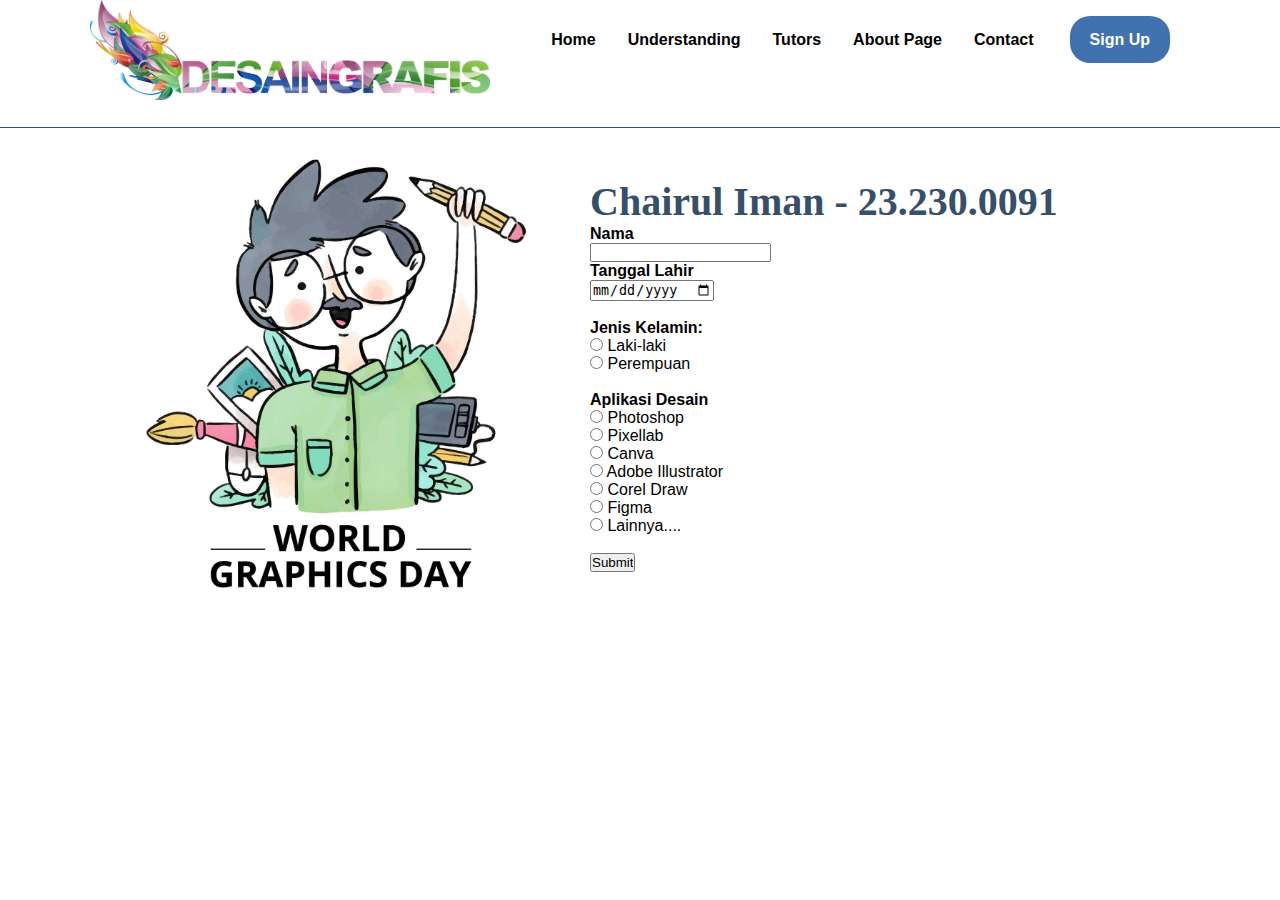
<file: index.html>
<!DOCTYPE html>
<html lang="en">
<head>
    <meta charset="UTF-8">
    <meta name="viewport" content="width=device-width, initial-scale=1.0">
    <title>Project Web Iman</title>
    <link rel="stylesheet" href="style.css">
</head>
<body>  
    <nav>
        <div class="wrapper">
            <div class="logo"><a href=""><img src="desain3.jpg" width="400px" height="100px"> </a></div>
            <div class="menu">
                <ul>
                    <li><a href="#home">Home</a></li>
                    <li><a href="understanding.html">Understanding</a></li>
                    <li><a href="tutors.html">Tutors</a></li>
                    <li><a href="about-page.html">About Page</a></li>
                    <li><a href="contact.html">Contact</a></li>
                    <li><a href="sign-in.html" class="tbl-biru">Sign Up</a></li>
                </ul>
            </div>
        </div>
    </nav>
    <div class="wrapper">
        <!--Untuk Home-->
        <section id="home">
            <img src="desain4.jpg"width="500px" height="500%" >
        <div class="kolom">
            <p class="deskripsi">Chairul Iman - 23.230.0091</p>
            <label for="nama"><b>Nama</b></label><br>
            <input type="text" id="nama">
            <br>
            <label for="isian-tanggal-lahir"><b>Tanggal Lahir</b></label><br>
            <input type="date" id="isian-tanggal-lahir">
            <br><p>
             <form>
                <br>
                <b>Jenis Kelamin:</b> <br>
                <div>
                    <input id="lk" type="radio" name="jenis_kelamin">
                    <label for="lk">Laki-laki</label>
                </div>
                <div>
                    <input id="pr" type="radio" name="jenis_kelamin">
                    <label for="lk">Perempuan</label>
                </div>
                <br>
                <b>Aplikasi Desain</b>
                <div>
                    <input id="photoshop" type="radio" name="Aplikasi_Desain">
                    <label for="photoshop">Photoshop</label>
                </div>
                <div>
                    <input id="pixellab" type="radio" name="Aplikasi_Desain">
                    <label for="pixellab">Pixellab</label>
                </div>
                <div>
                    <input id="canva" type="radio" name="Aplikasi_Desain">
                    <label for="canva">Canva</label>
                </div>
                <div>
                    <input id="adobe-Illustrator" type="radio" name="Aplikasi_Desain">
                    <label for="adobe-Illustrator">Adobe Illustrator</label>
                </div>
                <div>
                    <input id="corel-draw" type="radio" name="Aplikasi_Desain">
                    <label for="corel-draw">Corel Draw</label>
                </div>
                <div>
                    <input id="figma" type="radio" name="Aplikasi_Desain">
                    <label for="figma">Figma</label>
                </div>
                <div>
                    <input id="lainnya" type="radio" name="Aplikasi_Desain">
                    <label for="lainnya">Lainnya....</label>
                </div>
                <p>
            <input type="hidden" name="sebuah_nama" value="sebuah_nilai">
            <br>
            <input type="submit">
        </div>
        </section>
    </form>

</body>
</html>
</file>
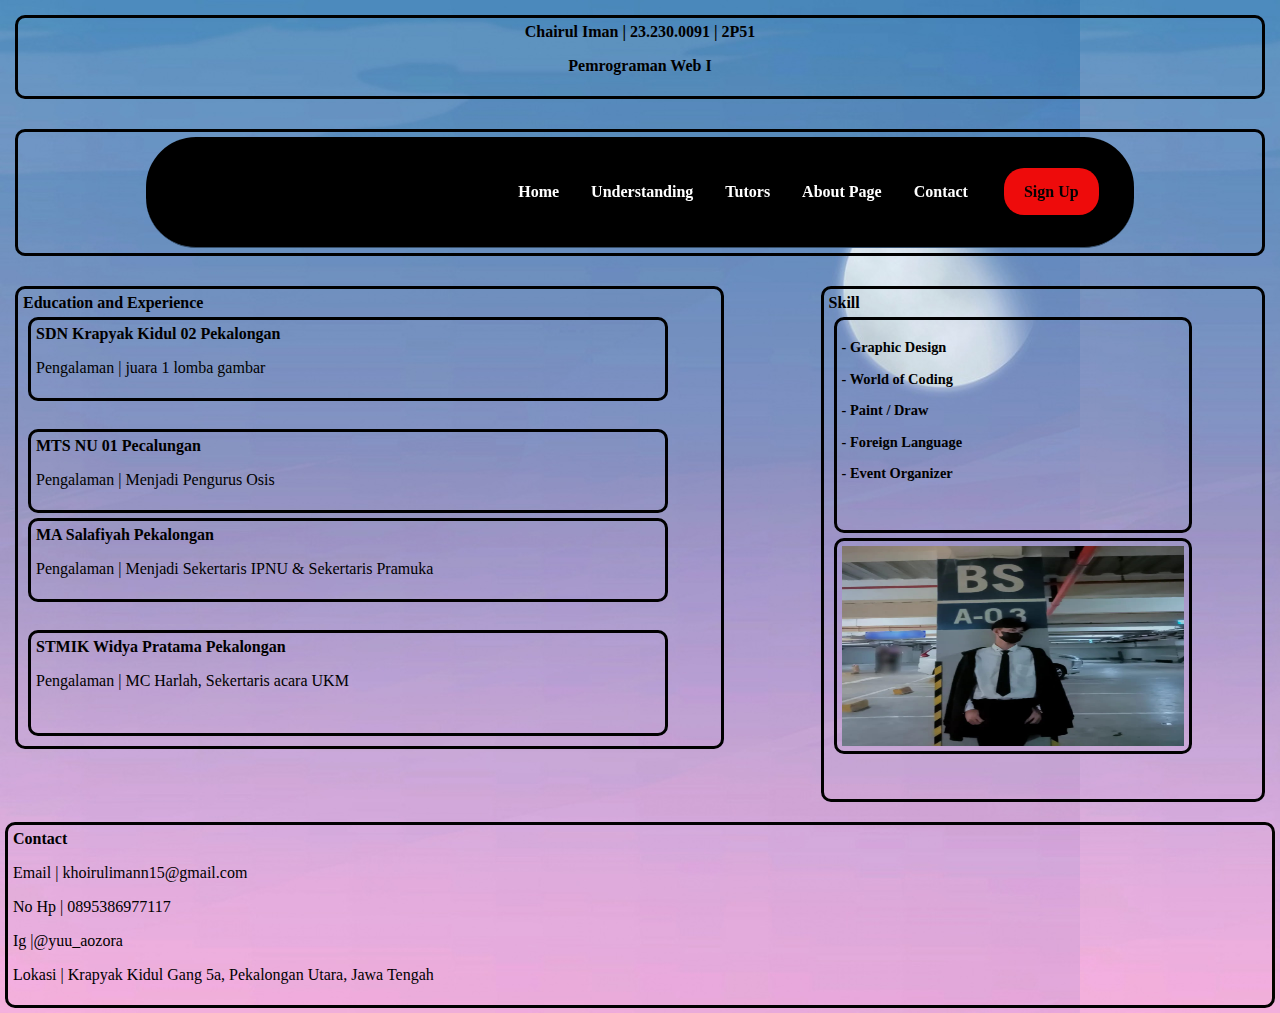
<file: about-page.html>
<!DOCTYPE html>
<html lang="en">
<head>
    <meta charset="UTF-8">
    <meta name="viewport" content="width=device-width, initial-scale=1.0">
    <title>Tugas</title>
    <link rel="stylesheet" href="about.css">
</head>
<body background="yuu9.jpg">
    
    <div class="container">
    <div class="header">
        <b>Chairul Iman | 23.230.0091 | 2P51</b>
        <p><b>Pemrograman Web I</b></p>
    </div>
</div>
    
<div class="container">
    <div class="nav">
        <nav>
            <div class="wrapper">
                <div class="menu">
                    <ul>
                        <li><a href="index.html">Home</a></li>
                        <li><a href="understanding.html">Understanding</a></li>
                        <li><a href="tutors.html">Tutors</a></li>
                        <li><a href="about-page.html">About Page</a></li>
                        <li><a href="contact.html">Contact</a></li>
                        <li><a href="sign-in.html" class="tbl-biru">Sign Up</a></li>
                    </ul>
                </div>
            </div>
        </nav>
    </div>
</div>

    <div id="main">
        <div class="article">
            <b>Education and Experience</b>
            <div class="Header">
                <b>SDN Krapyak Kidul 02 Pekalongan</b>
                <p>Pengalaman | juara 1 lomba gambar</p>
            </div>
            <br>
            <div class="section">
                <b>MTS NU 01 Pecalungan</b>
                <p>Pengalaman | Menjadi Pengurus Osis</p>
            </div>
            <div class="section">
                <b>MA Salafiyah Pekalongan</b>
                <p>Pengalaman | Menjadi Sekertaris IPNU & Sekertaris Pramuka</p>
            </div>
            <br>
            <div class="footer">
                <b>STMIK Widya Pratama Pekalongan</b>
                <p>Pengalaman | MC Harlah, Sekertaris acara UKM</p>
            </div>
        </div>
    
        <div class="div">
            <b>Skill</b>
            <div class="aside">
                <b><p>- Graphic Design</b></p>
                <b><p>- World of Coding</p></b>
                <b><p>- Paint / Draw</p></b>
                <b><p>- Foreign Language</p></b>
                <p><b>- Event Organizer</b></p>
                
            </div> 
            <div class="aside">
                
                <img src="yuu.jpg" alt="yuu" width="100%" height="100%"> 
            </div>
        </div>
    </div>
    
    <div class="kontak">
        <b>Contact</b>
        <p>Email | khoirulimann15@gmail.com</p>
        <p>No Hp | 0895386977117</p>
        <p>Ig |@yuu_aozora</p>
        <p>Lokasi | Krapyak Kidul Gang 5a, Pekalongan Utara, Jawa Tengah</p>
    </div>
   
    
</body>
</html>
</file>
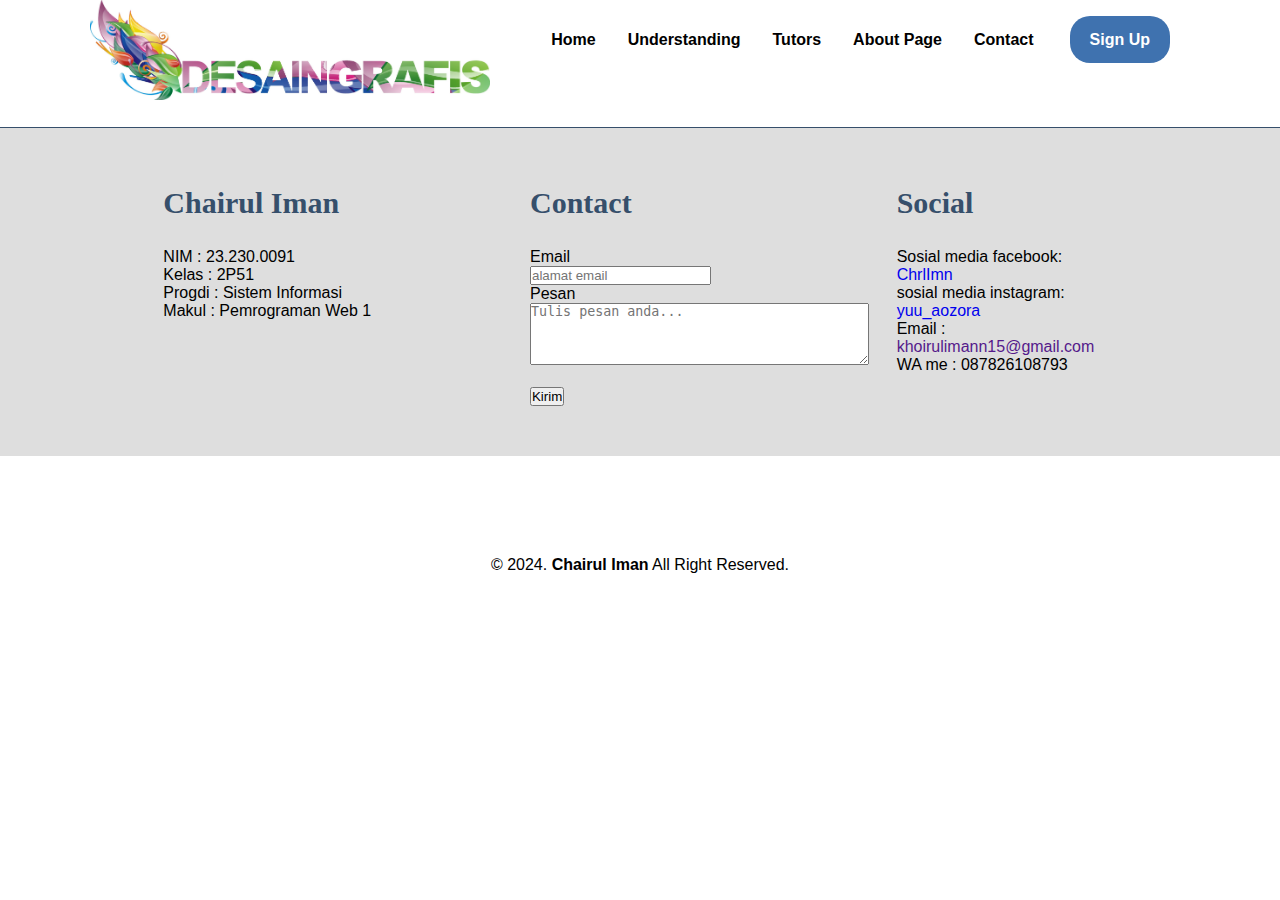
<file: contact.html>
<!DOCTYPE html>
<html lang="en">
<head>
    <meta charset="UTF-8">
    <meta name="viewport" content="width=device-width, initial-scale=1.0">
    <link rel="stylesheet" href="contact.css">
    <title>contact</title>
</head>
<body>
    <nav>
        <div class="wrapper">
            <div class="logo"><a href=""><img src="desain3.jpg" width="400px" height="100px"> </a></div>
            <div class="menu">
                <ul>
                    <li><a href="index.html">Home</a></li>
                    <li><a href="understanding.html">Understanding</a></li>
                    <li><a href="tutors.html">Tutors</a></li>
                    <li><a href="about-page.html">About Page</a></li>
                    <li><a href="contact.html">Contact</a></li>
                    <li><a href="sign-in.html" class="tbl-biru">Sign Up</a></li>
                </ul>
            </div>
        </div>
    </nav>

    <!--Untuk Contact-->
    <div id="contact">
        <div class="wrapper">
            <div class="footer">
                <div class="footer-section">
                    <h3>Chairul Iman</h3>
                    <p>NIM : 23.230.0091</p>
                    <p>Kelas : 2P51</p>
                    <p>Progdi : Sistem Informasi</p>
                    <p>Makul : Pemrograman Web 1</p>            
                </div>
                    <div class="footer-section">
                        <h3>Contact</h3>
                        <form>
                            <label for="email">Email</label><br/>
                            <input type="email" name="email" placeholder="alamat email"/>
                            <br />
                            <label for="message">Pesan</label><br />
                            <textarea name="message" placeholder="Tulis pesan anda..." rows="4" cols="40"></textarea>
                            <br />
                            <br />
                            <input type="submit" value="Kirim" />
                        </form>      
                    </div>
                        <div class="footer-section">
                            <h3>Social</h3>
                            <p>Sosial media facebook: <a href="https://web.facebook.com/ChrlImn">ChrlImn</a></p>
                            <p>sosial media instagram: <a href="https://www.instagram.com/yuu_aozora/">yuu_aozora</a></p>
                            <p>Email : <a href="">khoirulimann15@gmail.com</a></p>  
                            <p>WA me : 087826108793</p>          
                        </div>
            </div>
        </div>
    </div>

    <div id="copyright">
        <div class="wrapper">
            &copy; 2024. <b>Chairul Iman</b> All Right Reserved.
        </div>
    </div>

    
</body>
</html>
</file>
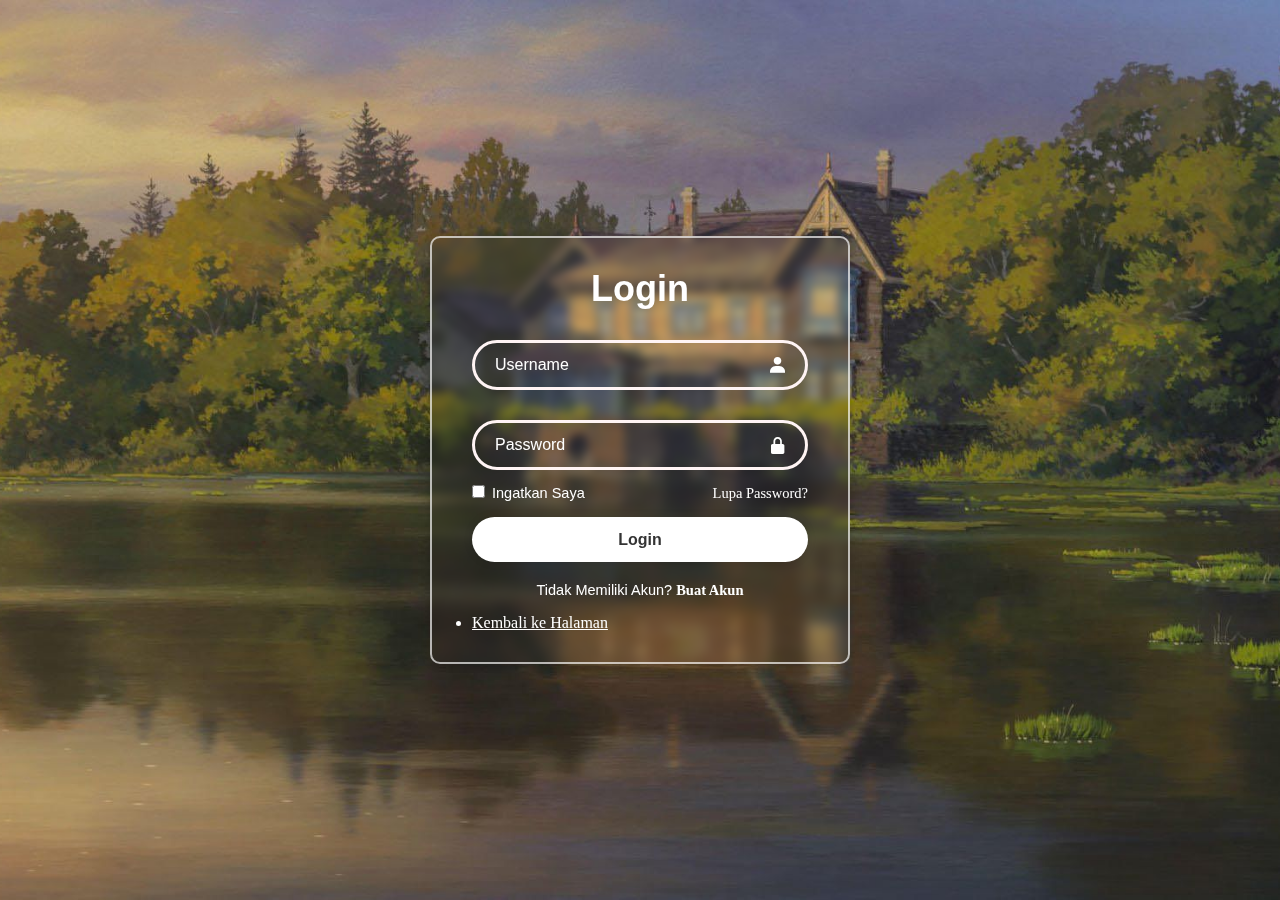
<file: sign-in.html>
<!DOCTYPE html>
<html lang="en">
<head>
    <meta charset="UTF-8">
    <meta name="viewport" content="width=device-width, initial-scale=1.0">
    <title>Login</title>
    <link rel="stylesheet" href="sign.css">
    <link href='https://unpkg.com/boxicons@2.1.4/css/boxicons.min.css' rel='stylesheet'>
</head>
<body>
    <div class="wrapper">
        <form action="">
            <h1>Login</h1>
            <div class="input-box">
                <input type="text" placeholder="Username"
                required>
                <i class='bx bxs-user'></i>
            </div>
            <div class="input-box">
                <input type="password" placeholder="Password"
                required>
                <i class='bx bxs-lock-alt'></i>
            </div>

            <div class="remember-forgot">
                <label><input type="checkbox"> Ingatkan Saya</label>
                <a href="#">Lupa Password?</a>
            </div>


            <button type="submit" class="btn">Login</button>


            <div class="register-link">
            <p>Tidak Memiliki Akun? <a href="#">Buat Akun</a></p>
            </div>
        </form>
        <li><a href="index.html">Kembali ke Halaman</a></li>
    </div>
    
</body>
</html>
</file>
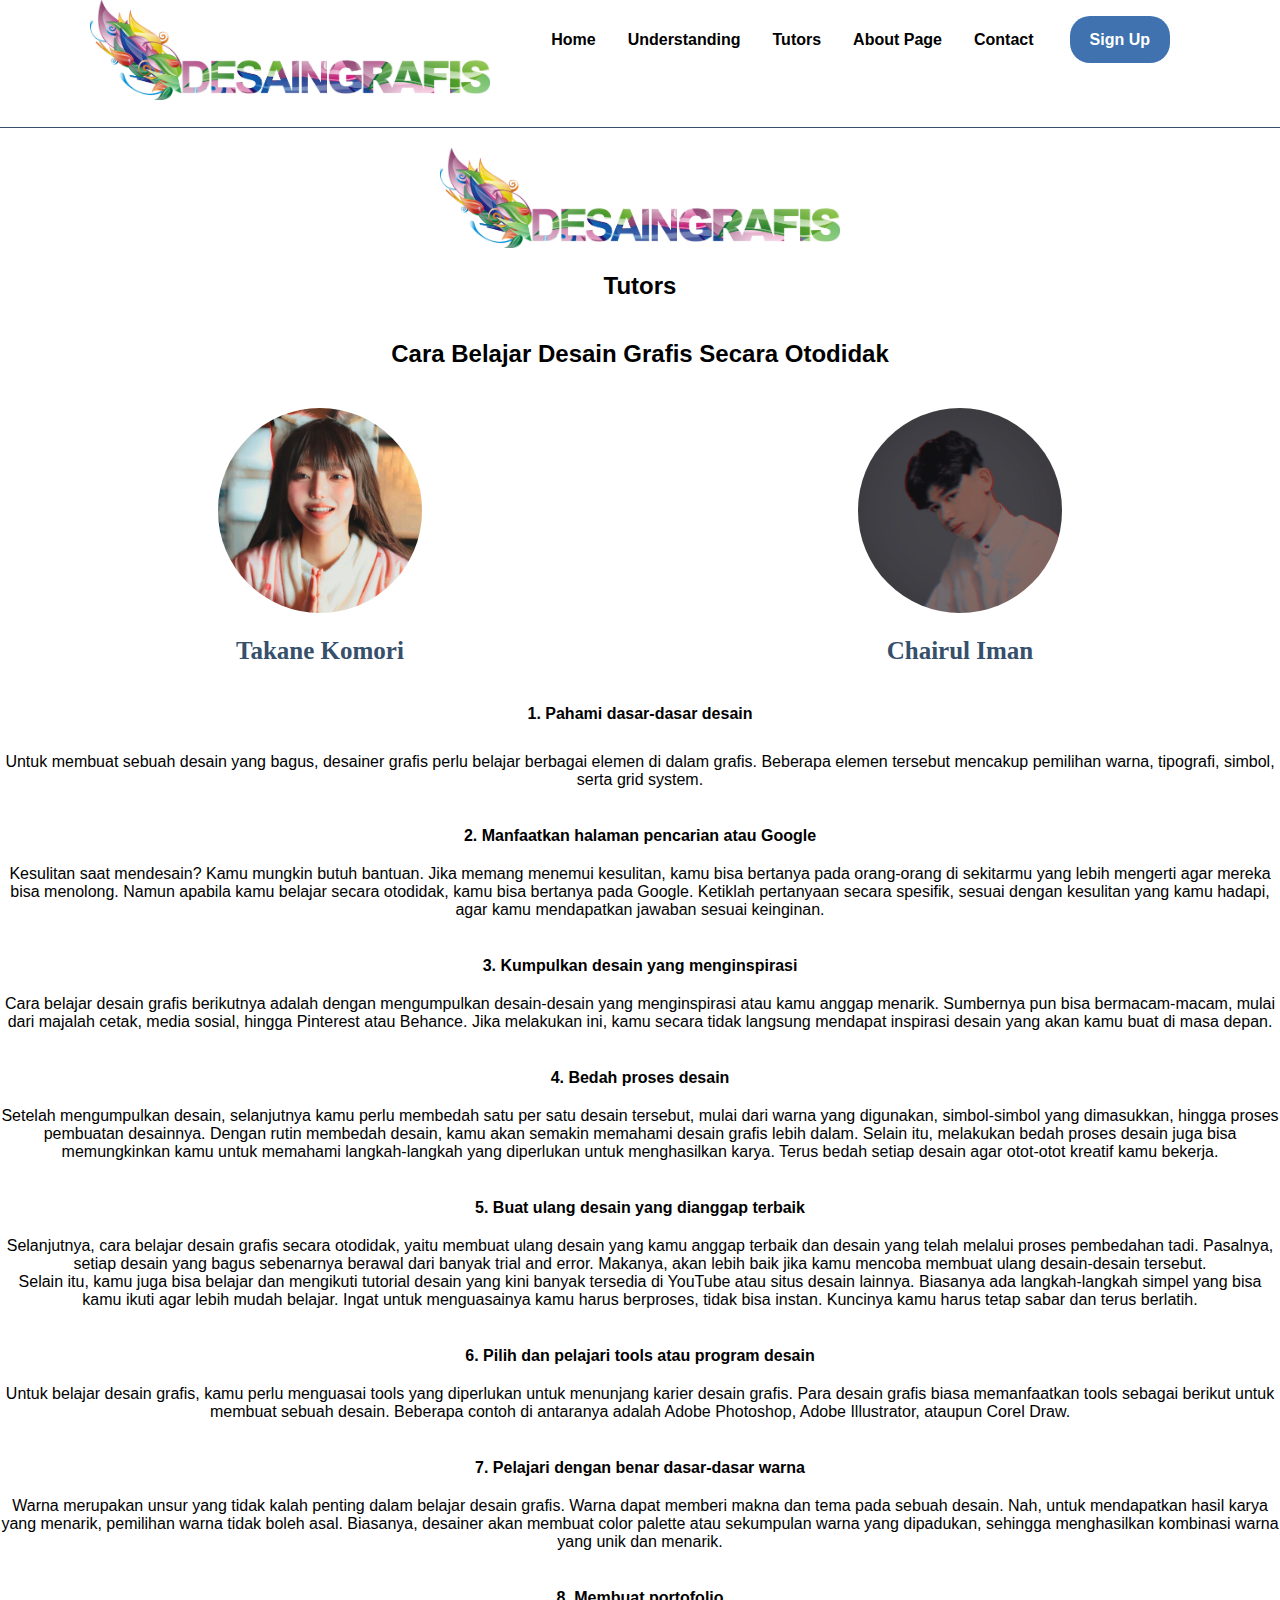
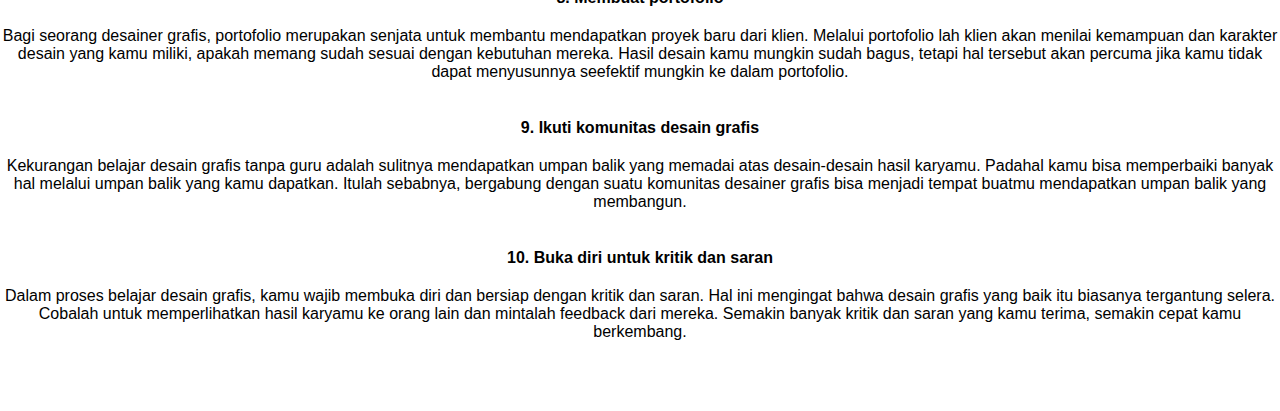
<file: tutors.html>
<!DOCTYPE html>
<html lang="en">
<head>
    <meta charset="UTF-8">
    <meta name="viewport" content="width=device-width, initial-scale=1.0">
    <link rel="stylesheet" href="tutor.css">
    <title>Tutors</title>
</head>
<body>
    <nav>
        <div class="wrapper">
            <div class="logo"><a href=""><img src="desain3.jpg" width="400px" height="100px"> </a></div>
            <div class="menu">
                <ul>
                    <li><a href="index.html">Home</a></li>
                    <li><a href="understanding.html">Understanding</a></li>
                    <li><a href="tutors.html">Tutors</a></li>
                    <li><a href="about-page.html">About Page</a></li>
                    <li><a href="contact.html">Contact</a></li>
                    <li><a href="sign-in.html" class="tbl-biru">Sign Up</a></li>
                </ul>
            </div>
        </div>
    </nav>
        <!--Untuk Tutors-->
        <section id="tutors">
            <div class="tengah">
                <div class="kolom">
                    <p><img src="desain3.jpg" width="400px" height="100px"></p>
                    <h2>Tutors</h2>
                    <p><h2>Cara Belajar Desain Grafis Secara Otodidak</p></h2>
                </div>

                <div class="tutor-list">
                    <div class="kartu-tutor">
                        <img src="tkn2.jpg"/>
                        <p>Takane Komori</p>
                    </div>
                    <div class="kartu-tutor">
                        <img src="yu.jpg" />
                        <p>Chairul Iman</p>
                    </div>
                </div>
                 <p><b>1. Pahami dasar-dasar desain</b></p>
                    <p>Untuk membuat sebuah desain yang bagus, desainer grafis perlu belajar berbagai elemen di dalam grafis. Beberapa elemen tersebut mencakup pemilihan warna, tipografi, simbol, serta grid system.</p> <br>
                    <b>2. Manfaatkan halaman pencarian atau Google</b>
                    <p>Kesulitan saat mendesain? Kamu mungkin butuh bantuan. Jika memang menemui kesulitan, kamu bisa bertanya pada orang-orang di sekitarmu yang lebih mengerti agar mereka bisa menolong. Namun apabila kamu belajar secara otodidak, kamu bisa bertanya pada Google. Ketiklah pertanyaan secara spesifik, sesuai dengan kesulitan yang kamu hadapi, agar kamu mendapatkan jawaban sesuai keinginan.</p> <br>
                    <b>3.  Kumpulkan desain yang menginspirasi</b>
                    <p>Cara belajar desain grafis berikutnya adalah dengan mengumpulkan desain-desain yang menginspirasi atau kamu anggap menarik. Sumbernya pun bisa bermacam-macam, mulai dari majalah cetak, media sosial, hingga Pinterest atau Behance.  Jika melakukan ini, kamu secara tidak langsung mendapat inspirasi desain yang akan kamu buat di masa depan. </p> <br>
                    <b>4. Bedah proses desain</b>
                    <p>Setelah mengumpulkan desain, selanjutnya kamu perlu membedah satu per satu desain tersebut, mulai dari warna yang digunakan, simbol-simbol yang dimasukkan, hingga proses pembuatan desainnya. Dengan rutin membedah desain, kamu akan semakin memahami desain grafis lebih dalam. Selain itu, melakukan bedah proses desain juga bisa memungkinkan kamu untuk memahami langkah-langkah yang diperlukan untuk menghasilkan karya. Terus bedah setiap desain agar otot-otot kreatif kamu bekerja.</p> <br>
                    <b>5. Buat ulang desain yang dianggap terbaik</b>
                    <p>Selanjutnya, cara belajar desain grafis secara otodidak, yaitu membuat ulang desain yang kamu anggap terbaik dan desain yang telah melalui proses pembedahan tadi. Pasalnya, setiap desain yang bagus sebenarnya berawal dari banyak trial and error. Makanya, akan lebih baik jika kamu mencoba membuat ulang desain-desain tersebut.
                        <br>
                        Selain itu, kamu juga bisa belajar dan mengikuti tutorial desain yang kini banyak tersedia di YouTube atau situs desain lainnya. Biasanya ada langkah-langkah simpel yang bisa kamu ikuti agar lebih mudah belajar. Ingat untuk menguasainya kamu harus berproses, tidak bisa instan. Kuncinya kamu harus tetap sabar dan terus berlatih.</p> <br>
                    <b>6. Pilih dan pelajari tools atau program desain</b>
                    <p>Untuk belajar desain grafis, kamu perlu menguasai tools yang diperlukan untuk menunjang karier desain grafis. Para desain grafis biasa memanfaatkan tools sebagai berikut untuk membuat sebuah desain. Beberapa contoh di antaranya adalah Adobe Photoshop, Adobe Illustrator, ataupun Corel Draw.</p> <br>
                    <b>7. Pelajari dengan benar dasar-dasar warna</b>
                    <p>Warna merupakan unsur yang tidak kalah penting dalam belajar desain grafis. Warna dapat memberi makna dan tema pada sebuah desain. Nah, untuk mendapatkan hasil karya yang menarik, pemilihan warna tidak boleh asal. Biasanya, desainer akan membuat color palette atau sekumpulan warna yang dipadukan, sehingga menghasilkan kombinasi warna yang unik dan menarik.</p> <br>
                    <b>8. Membuat portofolio</b>
                    <p>Bagi seorang desainer grafis, portofolio merupakan senjata untuk membantu mendapatkan proyek baru dari klien. Melalui portofolio lah klien akan menilai kemampuan dan karakter desain yang kamu miliki, apakah memang sudah sesuai dengan kebutuhan mereka. Hasil desain kamu mungkin sudah bagus, tetapi hal tersebut akan percuma jika kamu tidak dapat menyusunnya seefektif mungkin ke dalam portofolio.</p> <br>
                    <b>9. Ikuti komunitas desain grafis</b>
                    <p>Kekurangan belajar desain grafis tanpa guru adalah sulitnya mendapatkan umpan balik yang memadai atas desain-desain hasil karyamu. Padahal kamu bisa memperbaiki banyak hal melalui umpan balik yang kamu dapatkan. Itulah sebabnya, bergabung dengan suatu komunitas desainer grafis bisa menjadi tempat buatmu mendapatkan umpan balik yang membangun.</p> <br>
                    <b>10. Buka diri untuk kritik dan saran</b>
                    <p>Dalam proses belajar desain grafis, kamu wajib membuka diri dan bersiap dengan kritik dan saran. Hal ini mengingat bahwa desain grafis yang baik itu biasanya tergantung selera. Cobalah untuk memperlihatkan hasil karyamu ke orang lain dan mintalah feedback dari mereka. Semakin banyak kritik dan saran yang kamu terima, semakin cepat kamu berkembang.</p>
            </div>
        </section>

                    </div>
                </div>
            </div>
        </section>
    </div>
    
</body>
</html>
</file>
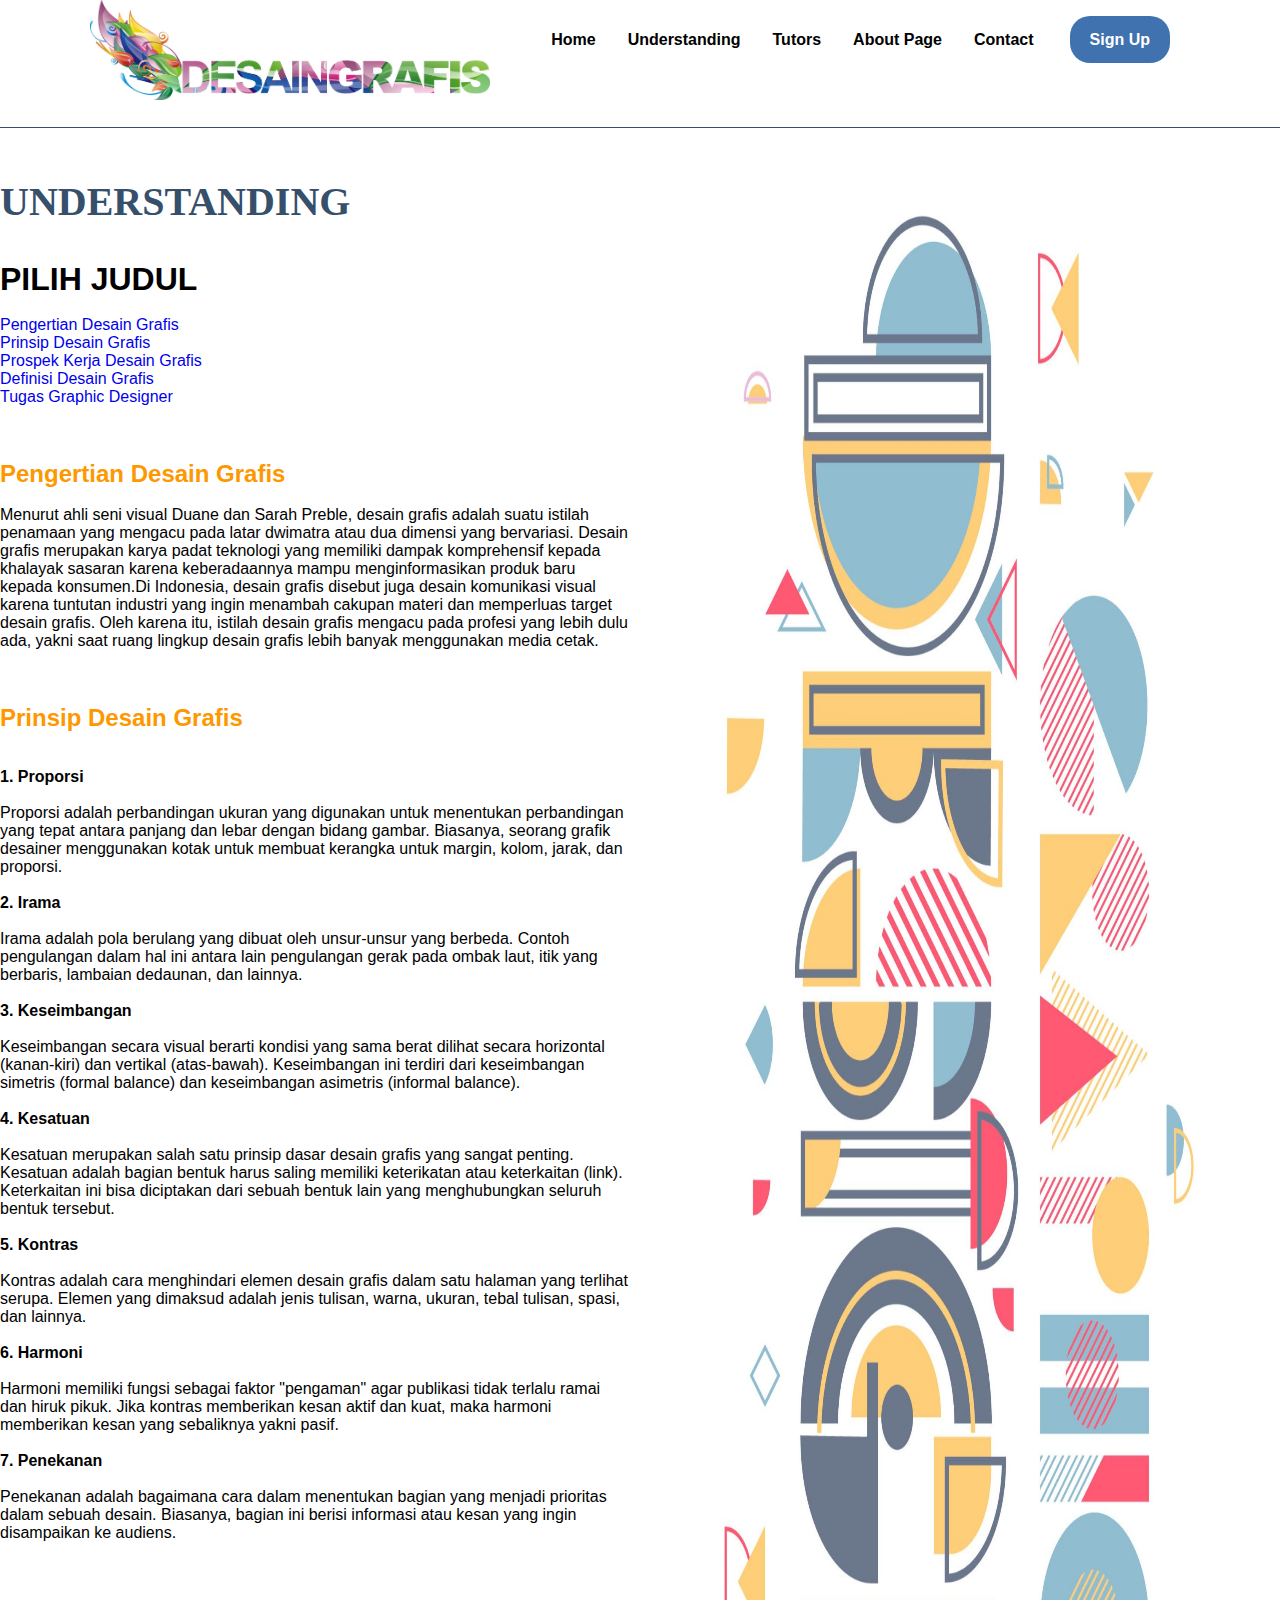
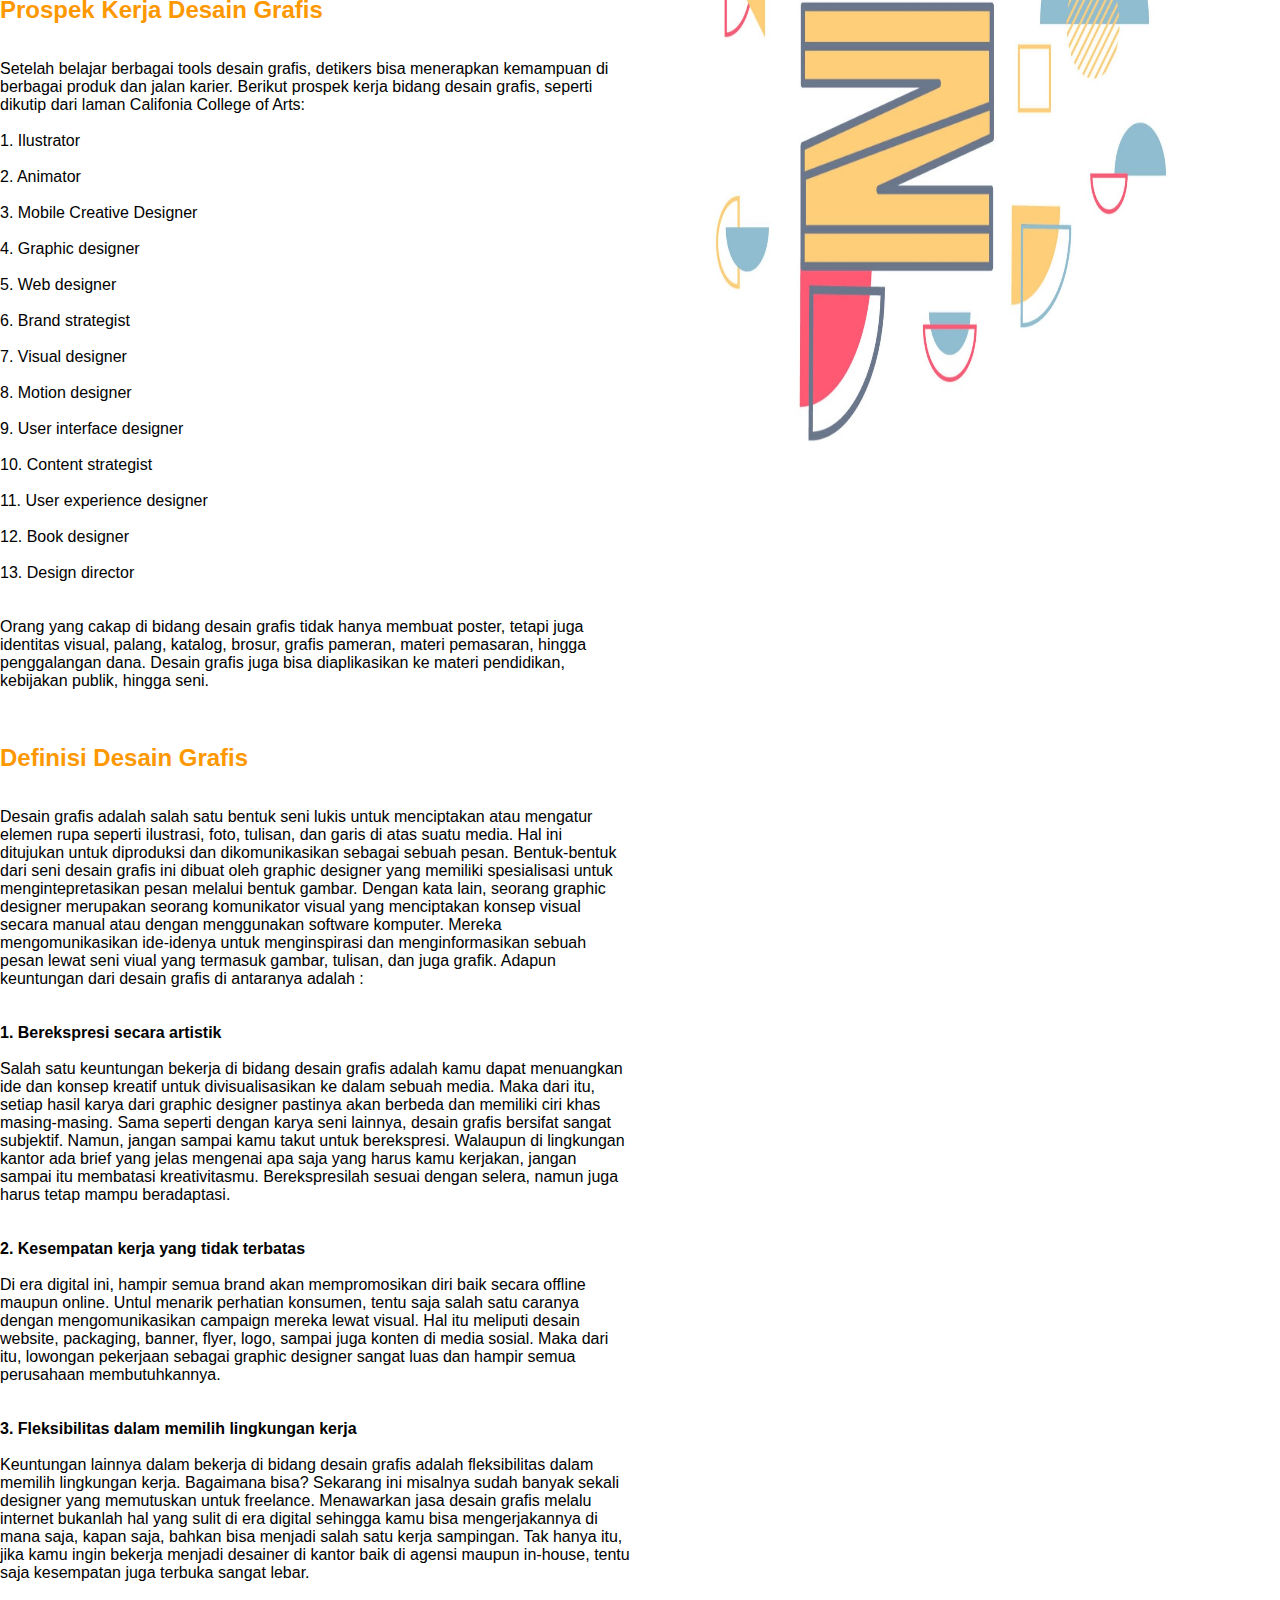
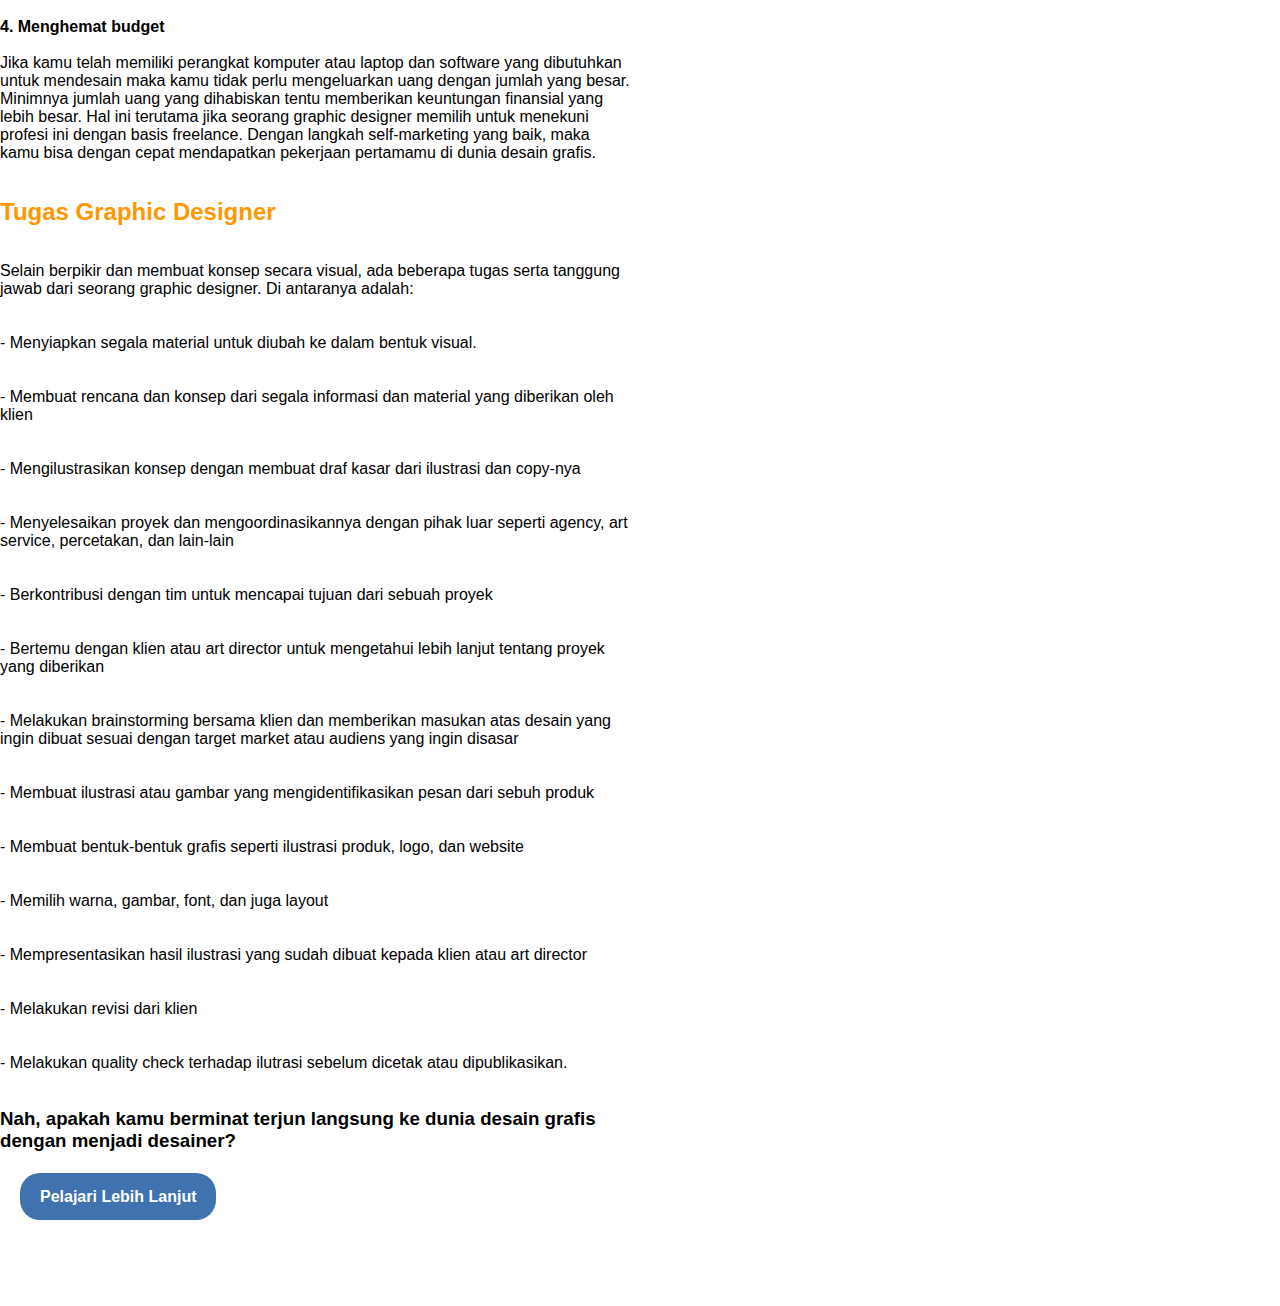
<file: understanding.html>
<!DOCTYPE html>
<html lang="en">
<head>
    <meta charset="UTF-8">
    <meta name="viewport" content="width=device-width, initial-scale=1.0">
    <link rel="stylesheet" href="under.css">
    <title>Understanding</title>
</head>
<body>
    <nav>
        <div class="wrapper">
            <div class="logo"><a href=""><img src="desain3.jpg" width="400px" height="100px"> </a></div>
            <div class="menu">
                <ul>
                    <li><a href="index.html">Home</a></li>
                    <li><a href="understanding.html">Understanding</a></li>
                    <li><a href="tutors.html">Tutors</a></li>
                    <li><a href="about-page.html">About Page</a></li>
                    <li><a href="contact.html">Contact</a></li>
                    <li><a href="sign-in.html" class="tbl-biru">Sign Up</a></li>
                </ul>
            </div>
        </div>
    </nav>
     <!--Untuk Understanding-->
     <section id="understanding">
        <div class="kolom">
            <p class="deskripsi">UNDERSTANDING</p>
             <br><br>
            <h1>PILIH JUDUL</h1>
            <br>
            <p><a href="#1">Pengertian Desain Grafis</a>
            <p><a href="#2">Prinsip Desain Grafis</a>
            <p><a href="#3">Prospek Kerja Desain Grafis</a>
            <p><a href="#4">Definisi Desain Grafis</a>
            <p><a href="#5">Tugas Graphic Designer</a>
             <br> <br> <br> <br>

            <h2 id="1">Pengertian Desain Grafis </h2>
            <br>
            <p>Menurut ahli seni visual Duane dan Sarah Preble, desain grafis adalah suatu istilah penamaan yang mengacu pada latar dwimatra atau dua dimensi yang bervariasi.
               Desain grafis merupakan karya padat teknologi yang memiliki dampak komprehensif kepada khalayak sasaran karena keberadaannya mampu menginformasikan produk baru kepada konsumen.Di Indonesia, desain grafis disebut juga desain komunikasi visual karena tuntutan industri yang ingin menambah cakupan materi dan memperluas target desain grafis. Oleh karena itu, istilah desain grafis mengacu pada profesi yang lebih dulu ada, yakni saat ruang lingkup desain grafis lebih banyak menggunakan media cetak.</p>
               <br> <br> <br>
            <h2 id="2">Prinsip Desain Grafis</h2> <br>
            <br>
            <b>1. Proporsi</b>
            <br> <br>
            <p>Proporsi adalah perbandingan ukuran yang digunakan untuk menentukan perbandingan yang tepat antara panjang dan lebar dengan bidang gambar. Biasanya, seorang grafik desainer menggunakan kotak untuk membuat kerangka untuk margin, kolom, jarak, dan proporsi.</p>
            <br>
            <b>2. Irama</b> <br> <br>
            <p>Irama adalah pola berulang yang dibuat oleh unsur-unsur yang berbeda. Contoh pengulangan dalam hal ini antara lain pengulangan gerak pada ombak laut, itik yang berbaris, lambaian dedaunan, dan lainnya.</p>
            <br>
            <b>3. Keseimbangan</b> <br> <br>
            <p>Keseimbangan secara visual berarti kondisi yang sama berat dilihat secara horizontal (kanan-kiri) dan vertikal (atas-bawah). Keseimbangan ini terdiri dari keseimbangan simetris (formal balance) dan keseimbangan asimetris (informal balance).</p>
            <br>
            <b>4. Kesatuan</b> <br> <br>
            <p>Kesatuan merupakan salah satu prinsip dasar desain grafis yang sangat penting. Kesatuan adalah bagian bentuk harus saling memiliki keterikatan atau keterkaitan (link). Keterkaitan ini bisa diciptakan dari sebuah bentuk lain yang menghubungkan seluruh bentuk tersebut.</p>
            <br>
            <b>5. Kontras</b> <br> <br>
            <p>Kontras adalah cara menghindari elemen desain grafis dalam satu halaman yang terlihat serupa. Elemen yang dimaksud adalah jenis tulisan, warna, ukuran, tebal tulisan, spasi, dan lainnya.</p>
            <br>
            <b>6. Harmoni</b> <br> <br>
            <p>Harmoni memiliki fungsi sebagai faktor "pengaman" agar publikasi tidak terlalu ramai dan hiruk pikuk. Jika kontras memberikan kesan aktif dan kuat, maka harmoni memberikan kesan yang sebaliknya yakni pasif.</p>
            <br>
            <b>7. Penekanan</b> <br> <br>
            <p>Penekanan adalah bagaimana cara dalam menentukan bagian yang menjadi prioritas dalam sebuah desain. Biasanya, bagian ini berisi informasi atau kesan yang ingin disampaikan ke audiens.</p>
            <br> <br> <br>

            <h2 id="3">Prospek Kerja Desain Grafis </h2><br> <br>
            <p>Setelah belajar berbagai tools desain grafis, detikers bisa menerapkan kemampuan di berbagai produk dan jalan karier. Berikut prospek kerja bidang desain grafis, seperti dikutip dari laman Califonia College of Arts: <br>
                <br>
                1. Ilustrator <br> <br>
                2. Animator <br> <br>
                3. Mobile Creative Designer <br> <br>
                4. Graphic designer <br> <br>
                5. Web designer <br> <br>
                6. Brand strategist <br> <br>
                7. Visual designer <br> <br>
                8. Motion designer <br> <br>
                9. User interface designer <br> <br>
                10. Content strategist <br> <br>
                11. User experience designer <br> <br>
                12. Book designer <br> <br>
                13. Design director <br> <br>
                <br>
                Orang yang cakap di bidang desain grafis tidak hanya membuat poster, tetapi juga identitas visual, palang, katalog, brosur, grafis pameran, materi pemasaran, hingga penggalangan dana.
                Desain grafis juga bisa diaplikasikan ke materi pendidikan, kebijakan publik, hingga seni.</p>
                <br> <br> <br>

                <h2 id="4">Definisi Desain Grafis</h2> <br> <br>
                <p>Desain grafis adalah salah satu bentuk seni lukis untuk menciptakan atau mengatur elemen rupa seperti ilustrasi, foto, tulisan, dan garis di atas suatu media.
                    Hal ini ditujukan untuk diproduksi dan dikomunikasikan sebagai sebuah pesan.  
                    Bentuk-bentuk dari seni desain grafis ini dibuat oleh graphic designer yang memiliki spesialisasi untuk mengintepretasikan pesan melalui bentuk gambar.  
                    Dengan kata lain, seorang graphic designer merupakan seorang komunikator visual yang menciptakan konsep visual secara manual atau dengan menggunakan software komputer.  
                    Mereka mengomunikasikan ide-idenya untuk menginspirasi dan menginformasikan sebuah pesan lewat seni viual yang termasuk gambar, tulisan, dan juga grafik. Adapun keuntungan dari desain grafis di antaranya adalah : </p>
                    <br><br>
                <b>1. Berekspresi secara artistik</b> <br> <br>
                <p>Salah satu keuntungan bekerja di bidang desain grafis adalah kamu dapat menuangkan ide dan konsep kreatif untuk divisualisasikan ke dalam sebuah media.
                    Maka dari itu, setiap hasil karya dari graphic designer pastinya akan berbeda dan memiliki ciri khas masing-masing. Sama seperti dengan karya seni lainnya, desain grafis bersifat sangat subjektif.
                    Namun, jangan sampai kamu takut untuk berekspresi. Walaupun di lingkungan kantor ada brief yang jelas mengenai apa saja yang harus kamu kerjakan, jangan sampai itu membatasi kreativitasmu. 
                    Berekspresilah sesuai dengan selera, namun juga harus tetap mampu beradaptasi.</p>
                    <br> <br>
                <b>2. Kesempatan kerja yang tidak terbatas</b> <br><br>
                <p>Di era digital ini, hampir semua brand akan mempromosikan diri baik secara offline maupun online.
                    Untul menarik perhatian konsumen, tentu saja salah satu caranya dengan mengomunikasikan campaign mereka lewat visual. 
                    Hal itu meliputi desain website, packaging, banner, flyer, logo, sampai juga konten di media sosial. 
                    Maka dari itu, lowongan pekerjaan sebagai graphic designer sangat luas dan hampir semua perusahaan membutuhkannya.</p>
                    <br><br>
                <b>3. Fleksibilitas dalam memilih lingkungan kerja</b> <br><br>
                <p>Keuntungan lainnya dalam bekerja di bidang desain grafis adalah fleksibilitas dalam memilih lingkungan kerja.
                    Bagaimana bisa? Sekarang ini misalnya sudah banyak sekali designer yang memutuskan untuk freelance.
                    Menawarkan jasa desain grafis melalu internet bukanlah hal yang sulit di era digital sehingga kamu bisa mengerjakannya di mana saja, kapan saja, bahkan bisa menjadi salah satu kerja sampingan.
                    Tak hanya itu, jika kamu ingin bekerja menjadi desainer di kantor baik di agensi maupun in-house, tentu saja kesempatan juga terbuka sangat lebar.</p>
                    <br><br>
                <b>4. Menghemat budget</b> <br><br>
                <p>Jika kamu telah memiliki perangkat komputer atau laptop dan software yang dibutuhkan untuk mendesain maka kamu tidak perlu mengeluarkan uang dengan jumlah yang besar.
                    Minimnya jumlah uang yang dihabiskan tentu memberikan keuntungan finansial yang lebih besar.
                    Hal ini terutama jika seorang graphic designer memilih untuk menekuni profesi ini dengan basis freelance.
                    Dengan langkah self-marketing yang baik, maka kamu bisa dengan cepat mendapatkan pekerjaan pertamamu di dunia desain grafis.</p>
                    <br><br>

                <h2 id="5">Tugas Graphic Designer</h2> <br><br>
                 <p>Selain berpikir dan membuat konsep secara visual, ada beberapa tugas serta tanggung jawab dari seorang graphic designer. Di antaranya adalah:</p>
                 <br><br>
                 <p>- Menyiapkan segala material untuk diubah ke dalam bentuk visual.</p> <br><br>
                 <p>- Membuat rencana dan konsep dari segala informasi dan material yang diberikan oleh klien</p> <br><br>
                 <p>- Mengilustrasikan konsep dengan membuat draf kasar dari ilustrasi dan copy-nya</p> <br><br>
                 <p>- Menyelesaikan proyek dan mengoordinasikannya dengan pihak luar seperti agency, art service, percetakan, dan lain-lain</p> <br><br>
                 <p>- Berkontribusi dengan tim untuk mencapai tujuan dari sebuah proyek</p> <br><br>
                 <p>- Bertemu dengan klien atau art director untuk mengetahui lebih lanjut tentang proyek yang diberikan</p> <br><br>
                 <p>- Melakukan brainstorming bersama klien dan memberikan masukan atas desain yang ingin dibuat sesuai dengan target market atau audiens yang ingin disasar</p> <br><br>
                 <p>- Membuat ilustrasi atau gambar yang mengidentifikasikan pesan dari sebuh produk</p> <br><br>
                 <p>- Membuat bentuk-bentuk grafis seperti ilustrasi produk, logo, dan website</p> <br><br>
                 <p>- Memilih warna, gambar, font, dan juga layout</p> <br><br>
                 <p>- Mempresentasikan hasil ilustrasi yang sudah dibuat kepada klien atau art director</p> <br><br>
                 <p>- Melakukan revisi dari klien</p> <br><br>
                 <p>- Melakukan quality check terhadap ilutrasi sebelum dicetak atau dipublikasikan.</p> <br><br>

                 <h3>Nah, apakah kamu berminat terjun langsung ke dunia desain grafis dengan menjadi desainer?</h3> <br><br>

            <p><a href="" class="tbl-biru">Pelajari Lebih Lanjut</a></p>                
        </div>
        <img src="desain2.jpg" width="650px" height="2000px">
    </section>
    
</body>
</html>
</file>
<file: style.css>
* {
    text-decoration: none;
    margin: 0px;
    padding: 0px;
}

body {
    margin: 0px;
    padding: 0px;
    font-family: 'Open sans',sans-serif;
}

.wrapper {
    width: 1100px;
    margin: auto;
    position: relative;
}

.logo a {
    font-size: 50px;
    font-weight: 800;
    float: left;
    font-family: courier;
    color: #364f6b;
}

.menu {
    float: right;
}

nav {
    width: 100%;
    margin: auto;
    display: flex;
    line-height: 80px;
    position: sticky;
    position: -webkit-sticky;
    top: 0;
    background: #FFFFFF;
    z-index: 1;
    border-bottom: 1px solid #364f6b;
}

nav ul {
    list-style-type: none;
    margin: 0;
    padding: 0;
    overflow: hidden;
}

nav ul li {
    float: left;
}

nav ul li a {
    color: rgb(0, 0, 0);
    font-weight: bold;
    text-align: center;
    padding: 0px 16px 0px 16px;
    text-decoration: none;
}

nav ul li a:hover {
    text-decoration: underline;
}

section {
    margin: auto;
    display: flex;
    margin-bottom: 50px;
}

.kolom {
    margin-top: 50px;
    margin-bottom: 50px;
}

.kolom .deskripsi {
    font-size: 40px;
    font-weight: bold;
    font-family: 'comic sans-ms';
    color: #364f6b;
}


a.tbl-biru {
    background: #3f72af;
    border-radius: 20px;
    margin: 20px;
    padding: 15px 20px 15px 20px;
    color: #FFFFFF;
    cursor: pointer;
    font-weight: bold;
}

a.tbl-biru:hover {
    background: #fc5185;
    text-decoration: none;
}
</file>
<file: about.css>
div {
    margin: 5px;
    border-radius: 10px;
    padding: 5px;
    min-height: 40px;
    }
    
    body{
        margin: 0;
        padding: 0;
        max-width: 100%;
        min-height: 100vh;
        display: flex;
        flex-direction: column;
        
    }

    .wrapper {
        width: 1100px;
        margin: auto;
        position: relative;
    }

    .logo a {
        font-size: 50px;
        font-weight: 800;
        float: left;
        font-family: courier;
        color: #364f6b;
    }
    
    .menu {
        float: right;
    }
    
    nav {
        width: 100%;
        margin: auto;
        display: flex;
        line-height: 80px;
        position: sticky;
        position: -webkit-sticky;
        top: 0;
        background: #FFFFFF;
        z-index: 1;
        border-bottom: 1px solid #364f6b;
    }
    
    nav ul {
        list-style-type: none;
        margin: 0;
        padding: 0;
        overflow: hidden;
    }
    
    nav ul li {
        float: left;
    }
    
    nav ul li a {
        color: rgb(255, 255, 255);
        font-weight: bold;
        text-align: center;
        padding: 0px 16px 0px 16px;
        text-decoration: none;
    }
    
    nav ul li a:hover {
        text-decoration: underline;
    }

    
    a.tbl-biru {
        background: #ee0b0b;
        border-radius: 20px;
        margin: 20px;
        padding: 15px 20px 15px 20px;
        color: #030303;
        cursor: pointer;
        font-weight: bold;
    }
    
    a.tbl-biru:hover {
        background: #e6ff04;
        text-decoration: none;
    }
    
    .header {
        height: auto;
        border-color: rgb(0, 0, 0);
        border-style: solid;
        text-align: center;
    }
    
    .nav {
        height: auto;
        border-color: rgb(0, 0, 0);
        border-style: solid;
    }
    
    .main{
        max-width: 100%;
        height: 350px;
    }
    .article {
        float: left;
        width: 55%;
        height: auto;
        border-color: rgb(0, 0, 0);
        border-style: solid;
    }
    
    .Header {
        height: auto;
        width: 90%;
        height: auto;
        border-color: rgb(0, 0, 0);
        border-style: solid;
    }
    
    .section {
        height: 90px;
        width: 90%;
        height: auto;
        border-color: rgb(0, 0, 0);
        border-style: solid;
    }
    
    .footer {
        height: 90px;
        width: 90%;
        border-color: rgb(0, 0, 0);
        border-style: solid;
    }

    nav {
        width: 80%;
        background: #000000;
        border-radius: 50px;
    }
    
    .div {
        float: right;
        width: 34%;
        height: 500px;
        border-color: rgb(0, 0, 0);
        border-style: solid;
    }
    
    .aside {
        float: none;
        width: 80%;
        height: 40%;
        border-color: rgb(0, 0, 0);
        border-style: solid;
        font-size: 90%;
    }
    
    .kontak {
        height: auto;
        text-align: start;
        border-radius: 10px;
        border-color: rgb(0, 0, 0);
        border-style: solid;
    
    }
</file>
<file: contact.css>
* {
    text-decoration: none;
    margin: 0px;
    padding: 0px;
}

body {
    margin: 0px;
    padding: 0px;
    font-family: 'Open sans',sans-serif;
}

.wrapper {
    width: 1100px;
    margin: auto;
    position: relative;
}

.logo a {
    font-size: 50px;
    font-weight: 800;
    float: left;
    font-family: courier;
    color: #364f6b;
}

.menu {
    float: right;
}

nav {
    width: 100%;
    margin: auto;
    display: flex;
    line-height: 80px;
    position: sticky;
    position: -webkit-sticky;
    top: 0;
    background: #FFFFFF;
    z-index: 1;
    border-bottom: 1px solid #364f6b;
}

nav ul {
    list-style-type: none;
    margin: 0;
    padding: 0;
    overflow: hidden;
}

nav ul li {
    float: left;
}

nav ul li a {
    color: rgb(0, 0, 0);
    font-weight: bold;
    text-align: center;
    padding: 0px 16px 0px 16px;
    text-decoration: none;
}

nav ul li a:hover {
    text-decoration: underline;
}

#contact {
    background: #dedede;
    padding: 50px 0px 50px 0px;
}

.footer {
    width: 100%;
    position: relative;
    display: flex;
    flex-wrap: wrap;
    margin: auto;
}

.footer-section {
    width: 20%;
    margin: 0 auto;
} 

h3 {
    font-family: 'comic sans ms';
    font-weight: 800;
    font-size: 30px;
    margin-bottom: 20px;
    color: #364f6b;
    width: 100%;
    line-height: 50px;
}

#copyright {
    text-align: center;
    width: 100%;
    padding: 50px 0px 50px 0px;
    margin-top: 50px;
}

.h1 {
    position: relative;
    width: 500px;
}

a.tbl-biru {
    background: #3f72af;
    border-radius: 20px;
    margin: 20px;
    padding: 15px 20px 15px 20px;
    color: #FFFFFF;
    cursor: pointer;
    font-weight: bold;
}

a.tbl-biru:hover {
    background: #fc5185;
    text-decoration: none;
}


@media screen and (max-width: 991.98px) {
    .wrapper {
        width: 90%;
    }


.logo a {
    display: block;
    width: 100%;
    text-align: center;
}

nav .menu {
    width: 100%;
    margin: 0;
}

nav .menu ul {
    text-align: center;
    margin: auto;
    line-height: 60px;
}

nav .menu ul li {
    display: inline-block;
    float: none;
}

section {
    display: block;
}

section img {
    display: block;
}

}
</file>
<file: sign.css>
* {
    margin: 0;
    padding: 0;
    box-sizing: border-box;
    font-family: "Poppins", sans-serif;
}

body {
    display: flex;
    justify-content: center;
    align-items: center;
    min-height: 100vh;
    background: url(sign.jpg) no-repeat;
    background-size: cover;
    background-position: center;
}

.wrapper {
    width: 420px;
    background: transparent;
    border: 2px solid rgba(255, 255, 255, 0.664);
    backdrop-filter: blur(5px);
    box-shadow: 0 0 10px rgba(0, 0, 0, .2);
    color: #fff;
    border-radius: 10px;
    padding: 30px 40px;
}

.wrapper h1 {
    font-size: 36px;
    text-align: center;
}

.wrapper .input-box {
    position: relative;
    width: 100%;
    height: 50px;
    margin: 30px 0; 
}

.input-box input {
    width: 100%;
    height: 100%;
    background: transparent;
    border: none;
    outline: none;
    border: 3px solid rgb(255, 244, 244);
    border-radius: 40px;
    font-size: 16px;
    color: #fff;
    padding: 20px 45px 20px 20px;
}

.input-box input::placeholder {
    color: #fff;
}

.input-box i {
    position: absolute;
    right: 20px;
    top: 50%;
    transform: translateY(-50%);
    font-size: 20px
}

.wrapper .remember-forgot {
    display: flex;
    justify-content:space-between ;
    font-size: 14.5px;
    margin: -15px 0 15px;
}

.remember-forgot label input {
    accent-color: #fff;
    margin-right: 3px;
}

.remember-forgot a {
    color: #fff;
    text-decoration: none;
}

.remember-forgot a:hover {
    text-decoration: underline;
}

.wrapper .btn {
    width: 100%;
    height: 45px;
    background: #fff;
    border: none;
    outline: none;
    border-radius: 40px;
    box-shadow: 0 0 10px rgba(0, 0, 0, .1);
    cursor: pointer;
    font-size: 16px;
    color: #333;
    font-weight: 600;
    transition: .10s;
}

.wrapper .register-link {
    font-size: 14.5px;
    text-align: center;
    margin: 20px 0 15px;
}

.register-link p a {
    color: #fff;
    text-decoration: none;
    font-weight: 600;
}

.register-link p a:hover {
    text-decoration: underline;
}

.li, a {
    color: white;
    font-family: Cambria, Cochin, Georgia, Times, 'Times New Roman', serif;
}
</file>
<file: tutor.css>
* {
    text-decoration: none;
    margin: 0px;
    padding: 0px;
}

body {
    margin: 0px;
    padding: 0px;
    font-family: 'Open sans',sans-serif;
}

.wrapper {
    width: 1100px;
    margin: auto;
    position: relative;
}

.logo a {
    font-size: 50px;
    font-weight: 800;
    float: left;
    font-family: courier;
    color: #364f6b;
}

.menu {
    float: right;
}

nav {
    width: 100%;
    margin: auto;
    display: flex;
    line-height: 80px;
    position: sticky;
    position: -webkit-sticky;
    top: 0;
    background: #FFFFFF;
    z-index: 1;
    border-bottom: 1px solid #364f6b;
}

nav ul {
    list-style-type: none;
    margin: 0;
    padding: 0;
    overflow: hidden;
}

nav ul li {
    float: left;
}

nav ul li a {
    color: rgb(0, 0, 0);
    font-weight: bold;
    text-align: center;
    padding: 0px 16px 0px 16px;
    text-decoration: none;
}

nav ul li a:hover {
    text-decoration: underline;
}

section {
    margin: auto;
    display: flex;
    margin-bottom: 50px;
}


p {
    margin: 10px 0px 10px 0px;
    padding: 10px 0px 10px 0px;
}

.tengah {
    text-align: center;
    width: 100%;
}

.tutor-list {
    width: 100%;
    position: relative;
    display: flex;
    flex-wrap: wrap;
}

.kartu-tutor {
    width: 20%;
    margin: 0 auto;
}

.kartu-tutor img {
    width: 80%;
    border-radius: 50%;
}

.kartu-tutor p {
    font-family: 'comic sans ms';
    font-weight: 800;
    font-size: 25px;
    text-align: center;
    color: #364f6b;
}

a.tbl-biru {
    background: #3f72af;
    border-radius: 20px;
    margin: 20px;
    padding: 15px 20px 15px 20px;
    color: #FFFFFF;
    cursor: pointer;
    font-weight: bold;
}

a.tbl-biru:hover {
    background: #fc5185;
    text-decoration: none;
}
</file>
<file: under.css>
* {
    text-decoration: none;
    margin: 0px;
    padding: 0px;
}

body {
    margin: 0px;
    padding: 0px;
    font-family: 'Open sans',sans-serif;
}

.wrapper {
    width: 1100px;
    margin: auto;
    position: relative;
}

.logo a {
    font-size: 50px;
    font-weight: 800;
    float: left;
    font-family: courier;
    color: #364f6b;
}

.menu {
    float: right;
}

nav {
    width: 100%;
    margin: auto;
    display: flex;
    line-height: 80px;
    position: sticky;
    position: -webkit-sticky;
    top: 0;
    background: #FFFFFF;
    z-index: 1;
    border-bottom: 1px solid #364f6b;
}

nav ul {
    list-style-type: none;
    margin: 0;
    padding: 0;
    overflow: hidden;
}

nav ul li {
    float: left;
}

nav ul li a {
    color: rgb(0, 0, 0);
    font-weight: bold;
    text-align: center;
    padding: 0px 16px 0px 16px;
    text-decoration: none;
}

nav ul li a:hover {
    text-decoration: underline;
}

section {
    margin: auto;
    display: flex;
    margin-bottom: 50px;
}

.kolom {
    margin-top: 50px;
    margin-bottom: 50px;
}

.kolom .deskripsi {
    font-size: 40px;
    font-weight: bold;
    font-family: 'comic sans-ms';
    color: #364f6b;
}


a.tbl-biru {
    background: #3f72af;
    border-radius: 20px;
    margin: 20px;
    padding: 15px 20px 15px 20px;
    color: #FFFFFF;
    cursor: pointer;
    font-weight: bold;
}

a.tbl-biru:hover {
    background: #fc5185;
    text-decoration: none;
}

h2 {
    color: #fd9800;
}
</file>
